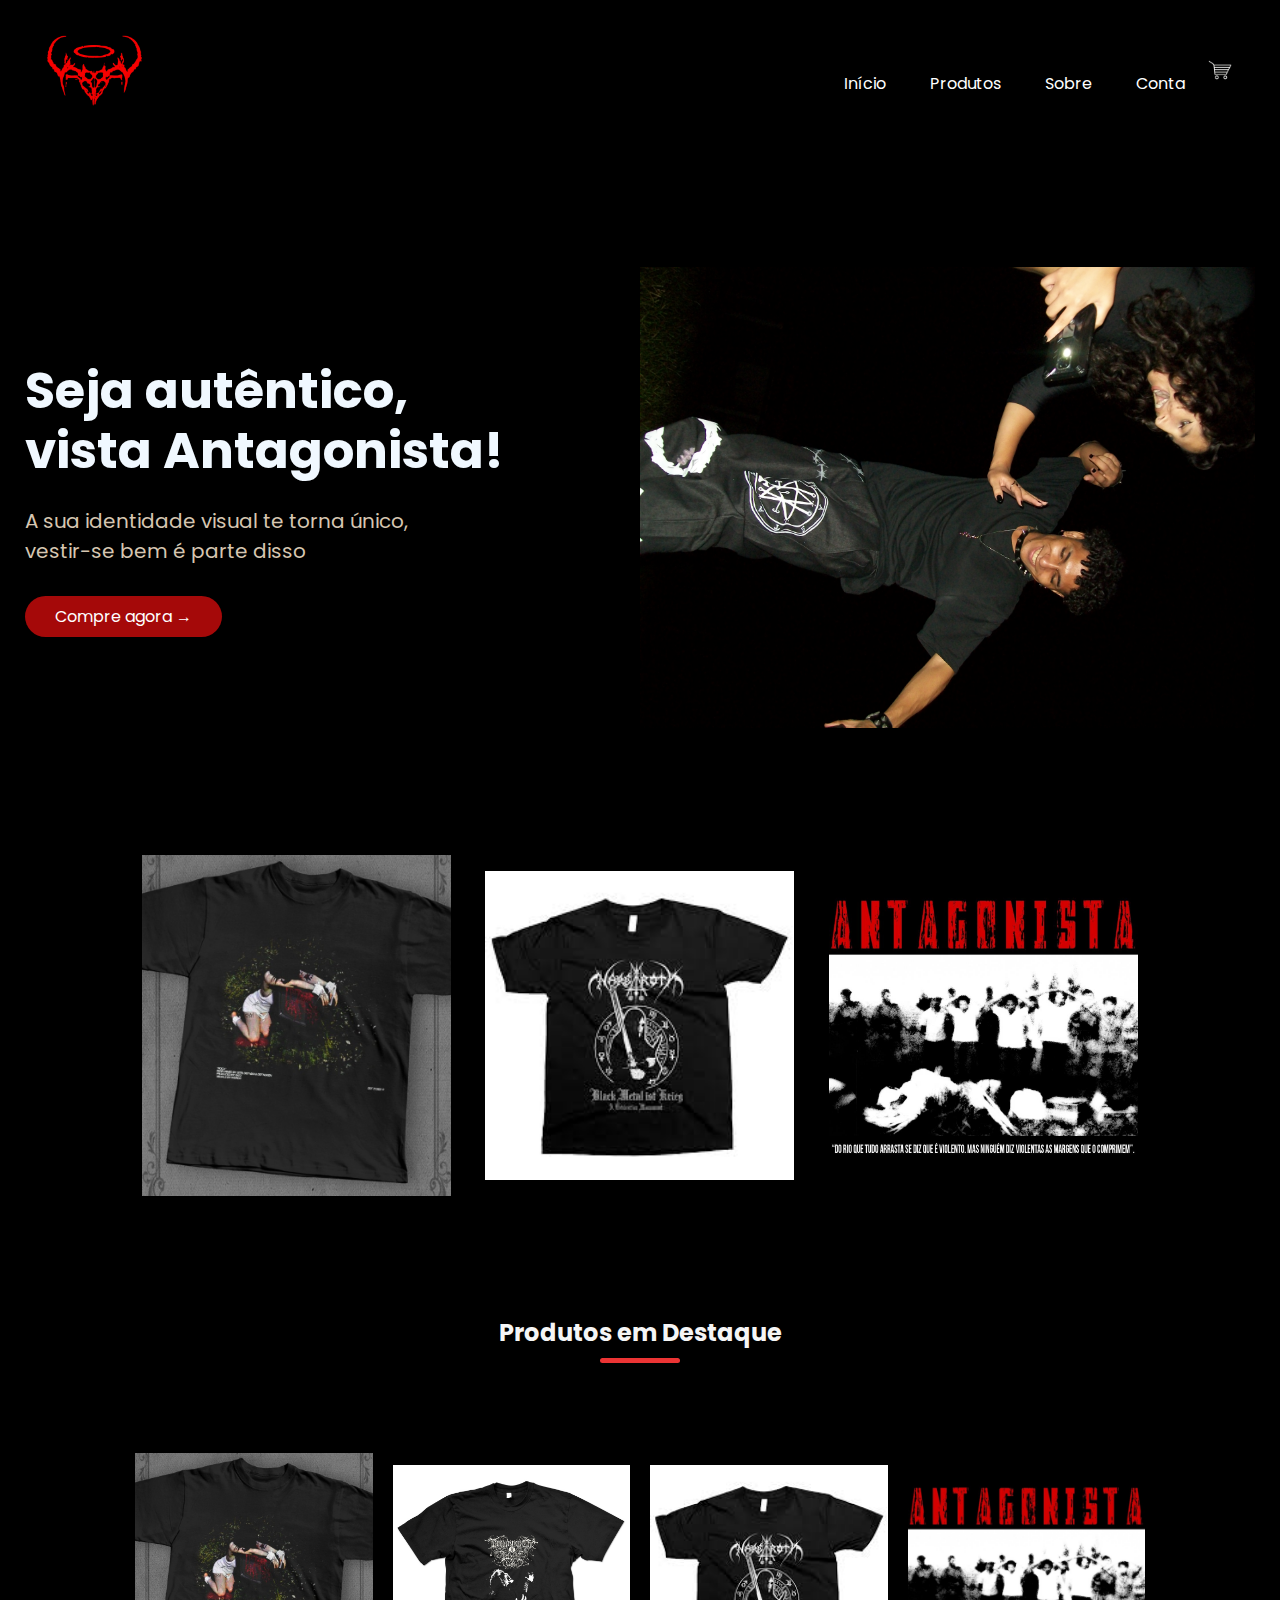
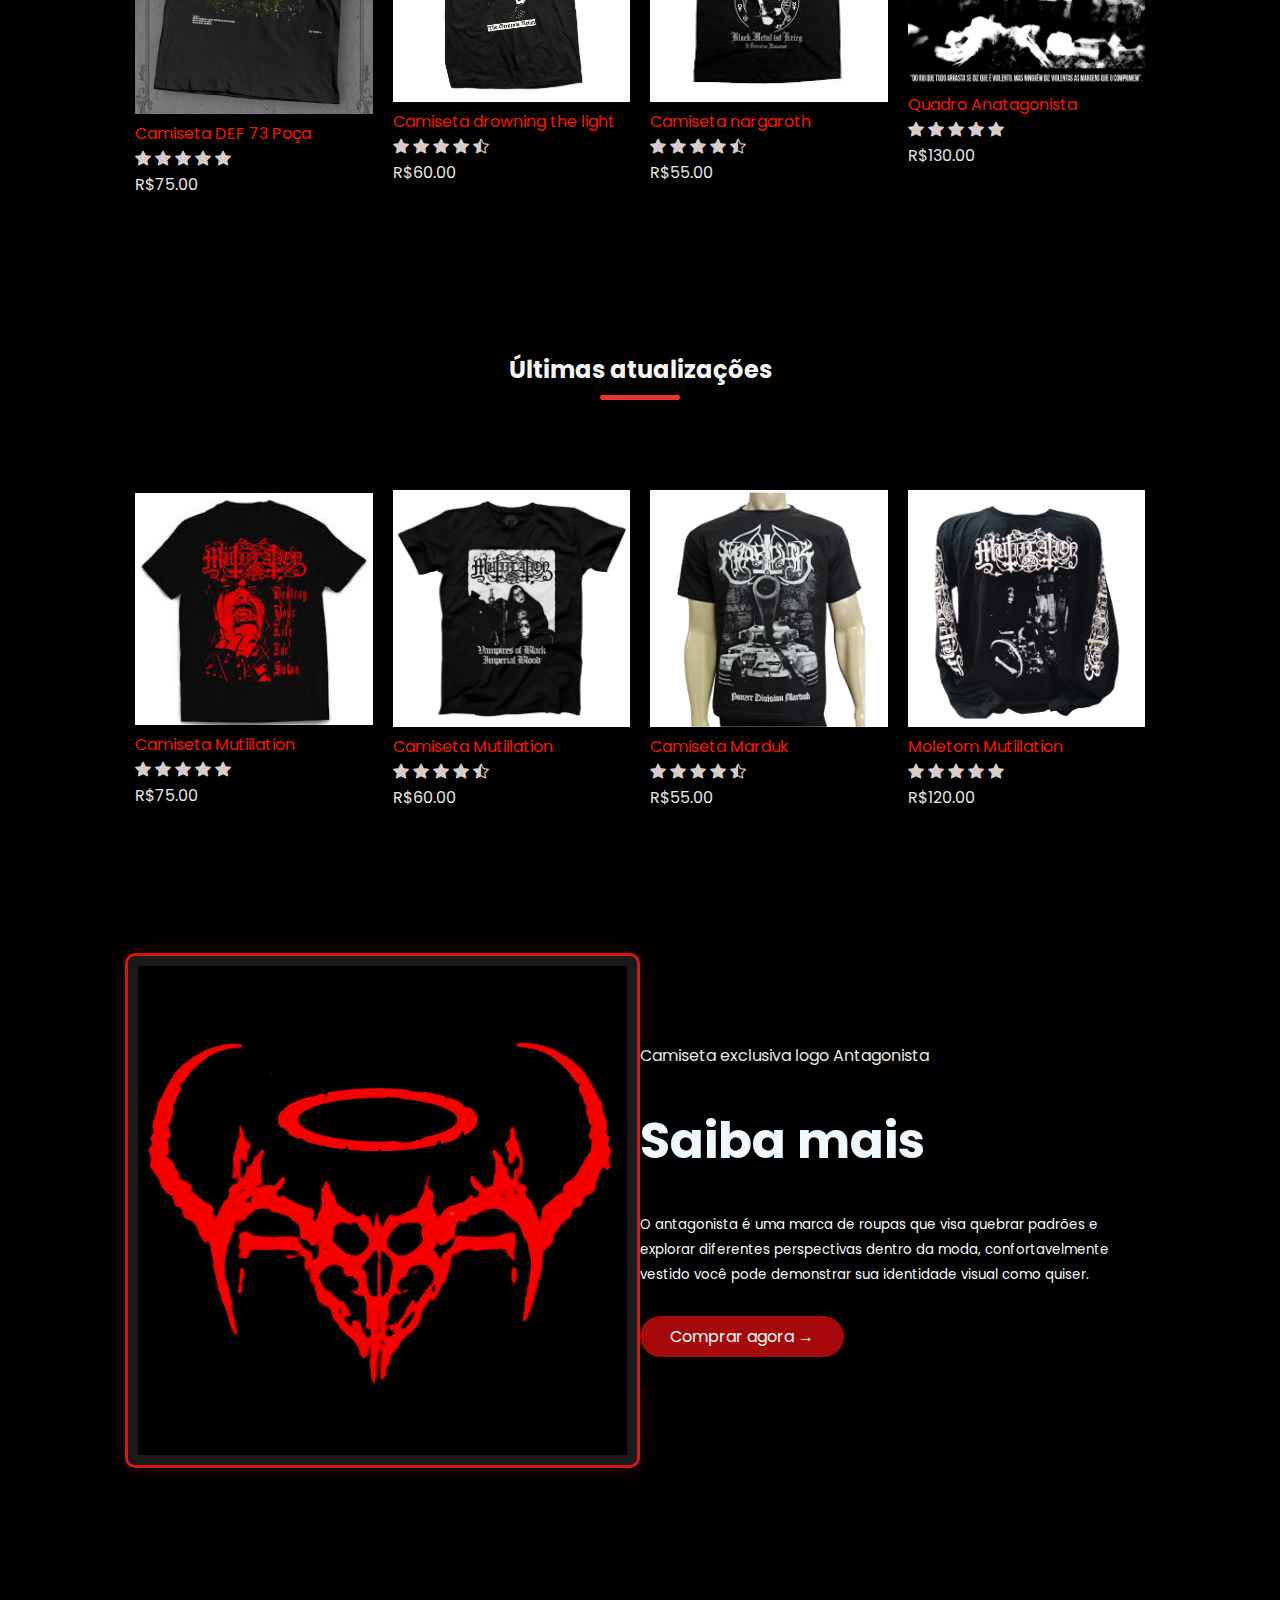
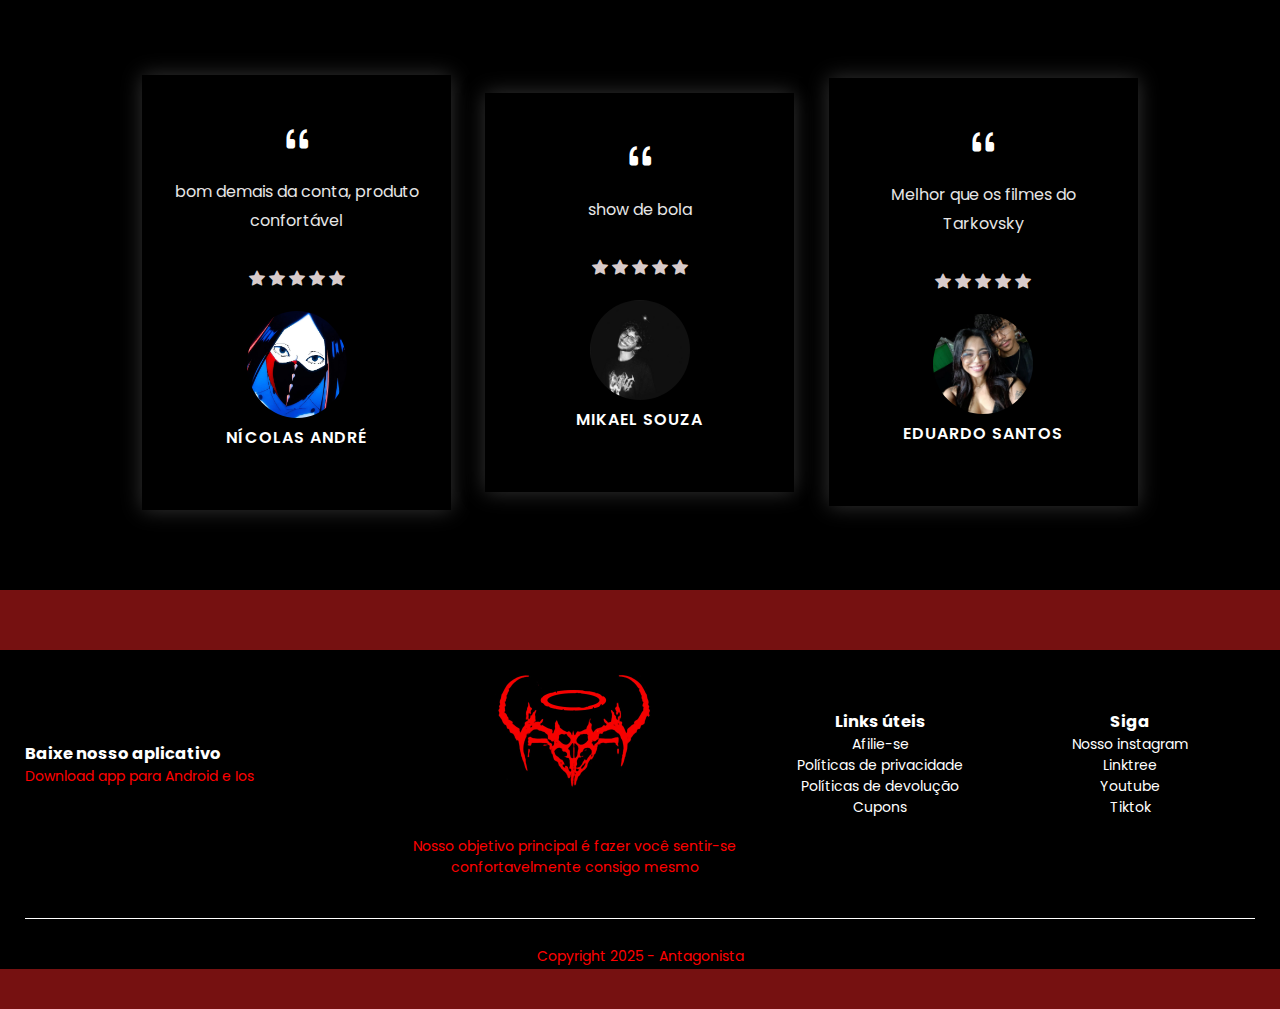
<file: index.html>
<!DOCTYPE html>
<html lang="pt-br">
<head>
    <meta charset="UTF-8">
    <meta name="viewport" content="width=device-width, initial-scale=1.0">
    <meta name="description" content="Antagonista Merchstore - Roupas alternativas e acessórios para quem busca estilo único e autêntico">
<meta name="keywords" content="moda alternativa, black metal, roupas dark, camisetas bandas, antagonista">
    <title>ANTAGONISTA MERCHSTORE</title>
    <link rel="stylesheet" href="style.css">
    <link rel="preconnect" href="https://fonts.googleapis.com">
    <link rel="preconnect" href="https://fonts.gstatic.com" crossorigin>
    <link rel="stylesheet" href="https://cdn.jsdelivr.net/npm/bootstrap-icons@1.11.3/font/bootstrap-icons.css">
</head>
<body>
    <div class="header">
        <div class="container">
            <div class="navbar">    
                <div class="logo"> 
                <img src="images/logo antagonista.jpg" alt="logo" width="100px">
                </div>
                <nav>
                    <ul id="MenuItems">
                        <li><a href="index.html">Início</a></li>
                        <li><a href="produtos.html">Produtos</a></li>
                        <li><a href="sobre.html">Sobre</a></li>
                        <li><a href="conta.html">Conta</a></li>
                    </ul>
                </nav>
                <a href="carrinho.html">
                    <img src="images/carrinho de compra.jpg" alt="carrinho" width="30px" height="30px">
                    </a>
                <img src="images/menu.png" alt="menu" class="menu-icon" onclick="menutoggle()">

            </div>
            <div class="row">
                <div class="col-2">
                    <h1>Seja autêntico, <br>vista Antagonista!</h1>
                    <p>A sua identidade visual te torna único, <br>vestir-se bem é parte disso</p>
                    <a href="produtos.html" class="btn">Compre agora &#8594;</a>
                </div>
                <div class="col-2">
                    <img src="images/floating.JPG" alt="banner">
                </div>
            </div>
        </div>
    </div>
    
    <div class="categorias">
        <div class="small-container">
            <div class="row">
                <div class="col-3">
                    <img src="images/camiseta poça frente.jpg" alt="camisetas def 73">
                </div>
                <div class="col-3">
                    <img src="images/camiseta nargaroth.jpeg" alt="camisetas banda">
                </div>
                <div class="col-3">
                    <img src="images/antagonista war.jpg" alt="Camisetas antagonista">
                </div>
            </div>
        </div>
    </div>

        <div class="small-container">
            <h2 class="title">Produtos em Destaque</h2>
            <div class="row">
                <div class="col-4">
                    <a href="product-details.html"><img src="images/camiseta poça frente.jpg" alt="camiseta poça"></a>
                    <a href="product-details.html"><h4>Camiseta DEF 73 Poça</h4></a>
                    <div class="ratings">
                        <i class="bi bi-star-fill"></i>
                        <i class="bi bi-star-fill"></i>
                        <i class="bi bi-star-fill"></i>
                        <i class="bi bi-star-fill"></i>
                        <i class="bi bi-star-fill"></i>
                    </div>
                    <p>R$75.00</p>
                </div>
                <div class="col-4">
                    <img src="images/camiseta drowning the light.jpeg" alt="camiseta drowning the light">
                    <a href="product-details.html"><h4>Camiseta drowning the light</h4></a>
                    <div class="ratings">
                        <i class="bi bi-star-fill"></i>
                        <i class="bi bi-star-fill"></i>
                        <i class="bi bi-star-fill"></i>
                        <i class="bi bi-star-fill"></i>
                        <i class="bi bi-star-half"></i>
                    </div>
                    <p>R$60.00</p>
                </div>
                <div class="col-4">
                    <img src="images/camiseta nargaroth.jpeg" alt="camiseta poça">
                    <h4>Camiseta nargaroth</h4>
                    <div class="ratings">
                        <i class="bi bi-star-fill"></i>
                        <i class="bi bi-star-fill"></i>
                        <i class="bi bi-star-fill"></i>
                        <i class="bi bi-star-fill"></i>
                        <i class="bi bi-star-half"></i>
                    </div>
                    <p>R$55.00</p>
                </div>

                <div class="col-4">
                    <img src="images/antagonista war.jpg" alt="Quadro GUERRA">
                    <h4>Quadro Anatagonista</h4>
                    <div class="ratings">
                        <i class="bi bi-star-fill"></i>
                        <i class="bi bi-star-fill"></i>
                        <i class="bi bi-star-fill"></i>
                        <i class="bi bi-star-fill"></i>
                        <i class="bi bi-star-fill"></i>
                    </div>
                    <p>R$130.00</p>
                </div>
            </div>
            </div>
            <h2 class="title">Últimas atualizações</h2> 
            <div class="small-container">
            <div class="row">
                <div class="col-4">
                    <img src="images/camiseta mutiilation 3.jpeg" alt="camiseta poça">
                    <h4>Camiseta Mutiilation</h4>
                    <div class="ratings">
                        <i class="bi bi-star-fill"></i>
                        <i class="bi bi-star-fill"></i>
                        <i class="bi bi-star-fill"></i>
                        <i class="bi bi-star-fill"></i>
                        <i class="bi bi-star-fill"></i>
                    </div>
                    <p>R$75.00</p>
                </div>
                <div class="col-4">
                    <img src="images/camiseta mutiilation 2.jpg" alt="Mutiilation">
                    <h4>Camiseta Mutiilation</h4>
                    <div class="ratings">
                        <i class="bi bi-star-fill"></i>
                        <i class="bi bi-star-fill"></i>
                        <i class="bi bi-star-fill"></i>
                        <i class="bi bi-star-fill"></i>
                        <i class="bi bi-star-half"></i>
                    </div>
                    <p>R$60.00</p>
                </div>
                <div class="col-4">
                    <img src="images/camiseta marduk.jpeg" alt="camiseta poça">
                    <h4>Camiseta Marduk</h4>
                    <div class="ratings">
                        <i class="bi bi-star-fill"></i>
                        <i class="bi bi-star-fill"></i>
                        <i class="bi bi-star-fill"></i>
                        <i class="bi bi-star-fill"></i>
                        <i class="bi bi-star-half"></i>
                    </div>
                    <p>R$55.00</p>
                </div>

                <div class="col-4">
                    <img src="images/moletom mutiilation.jpeg" alt="moletom mutiilation">
                    <h4>Moletom Mutiilation</h4>
                    <div class="ratings">
                        <i class="bi bi-star-fill"></i>
                        <i class="bi bi-star-fill"></i>
                        <i class="bi bi-star-fill"></i>
                        <i class="bi bi-star-fill"></i>
                        <i class="bi bi-star-fill"></i>
                    </div>
                    <p>R$120.00</p>
                </div>
            </div>
            </div>
        </div>
    <div class="ofertas">
        <div class="small-container">
            <div class="row">
                <div class="col-2">
                    <img src="images/logo antagonista.jpg" alt="Antagonista Logo" class="ofertas-img">
                </div>
                <div class="col-2">
                    <p>Camiseta exclusiva logo Antagonista</p>
                    <h1>Saiba mais</h1>
                    <small>
                        O antagonista é uma marca de roupas que visa quebrar padrões e explorar diferentes perspectivas dentro da moda,
                        confortavelmente vestido você pode demonstrar sua identidade visual como quiser.
                    </small>
                    <a href="" class="btn">Comprar agora &#8594;</a>
                </div>
            </div>
        </div>
    </div>

    <div class="testemunhas">
        <div class="small-container">
            <div class="row">
                <div class="col-3">
                    <i class = "bi bi-quote"></i>
                    <p>bom demais da conta, produto confortável</p>
                    <div class="ratings">
                        <i class="bi bi-star-fill"></i>
                        <i class="bi bi-star-fill"></i>
                        <i class="bi bi-star-fill"></i>
                        <i class="bi bi-star-fill"></i>
                        <i class="bi bi-star-fill"></i>
                    </div>
                    <img src="images/As Nodt.jpg" alt="Nícolas André">
                    <h3>Nícolas André</h3>
                </div>
                <div class="col-3">
                    <i class = "bi bi-quote"></i>
                    <p>show de bola</p>
                    <div class="ratings">
                        <i class="bi bi-star-fill"></i>
                        <i class="bi bi-star-fill"></i>
                        <i class="bi bi-star-fill"></i>
                        <i class="bi bi-star-fill"></i>
                        <i class="bi bi-star-fill"></i>
                    </div>
                    <img src="images/mika.jpg" alt="Nícolas André">
                    <h3>Mikael Souza</h3>
                </div>
                <div class="col-3">
                    <i class = "bi bi-quote"></i>
                    <p>Melhor que os filmes do Tarkovsky</p>
                    <div class="ratings">
                        <i class="bi bi-star-fill"></i>
                        <i class="bi bi-star-fill"></i>
                        <i class="bi bi-star-fill"></i>
                        <i class="bi bi-star-fill"></i>
                        <i class="bi bi-star-fill"></i>
                    </div>
                    <img src="images/edu .jpg" alt="Nícolas André">
                    <h3>Eduardo Santos</h3>
                </div>
            </div>
        </div>
    </div>

    <div class="footer">
        <div class="container">
            <div class="row">
                <div class="footer-col-1">
                    <h3>Baixe nosso aplicativo</h3>
                    <p>Download app para Android e Ios</p>
                    <div class="app-logo">
                        
                    </div>

                </div>
                <div class="footer-col-2">
                    <img src="images/logo antagonista.jpg" alt="logo">
                    <p>Nosso objetivo principal é fazer você sentir-se confortavelmente consigo mesmo</p>
                </div>
                <div class="footer-col-3">
                    <h3>Links úteis</h3>
                    <ul>
                        <li>Afilie-se</li>
                        <li>Políticas de privacidade</li>
                        <li>Políticas de devolução</li>
                        <li>Cupons</li>
                    </ul>
                </div>
                <div class="footer-col-4">
                    <h3>Siga</h3>
                    <ul>
                        <li>Nosso instagram</li>
                        <li>Linktree</li>
                        <li>Youtube</li>
                        <li>Tiktok</li>
                    </ul>
                </div>
            </div>
            <hr>
            <p class="copyright">Copyright 2025 - Antagonista</p>

        </div>
    </div>
    <script>
        var MenuItems = document.getElementById("MenuItems");

        MenuItems.style.maxHeight = "0px";

        function menutoggle()
        {
            if(MenuItems.style.maxHeight == "0px")
            {
                MenuItems.style.maxHeight = "200px"
            }

            else
            {
                MenuItems.style.maxHeight = "0px"
            }
        }
    </script>
</body>
</html>
</file>
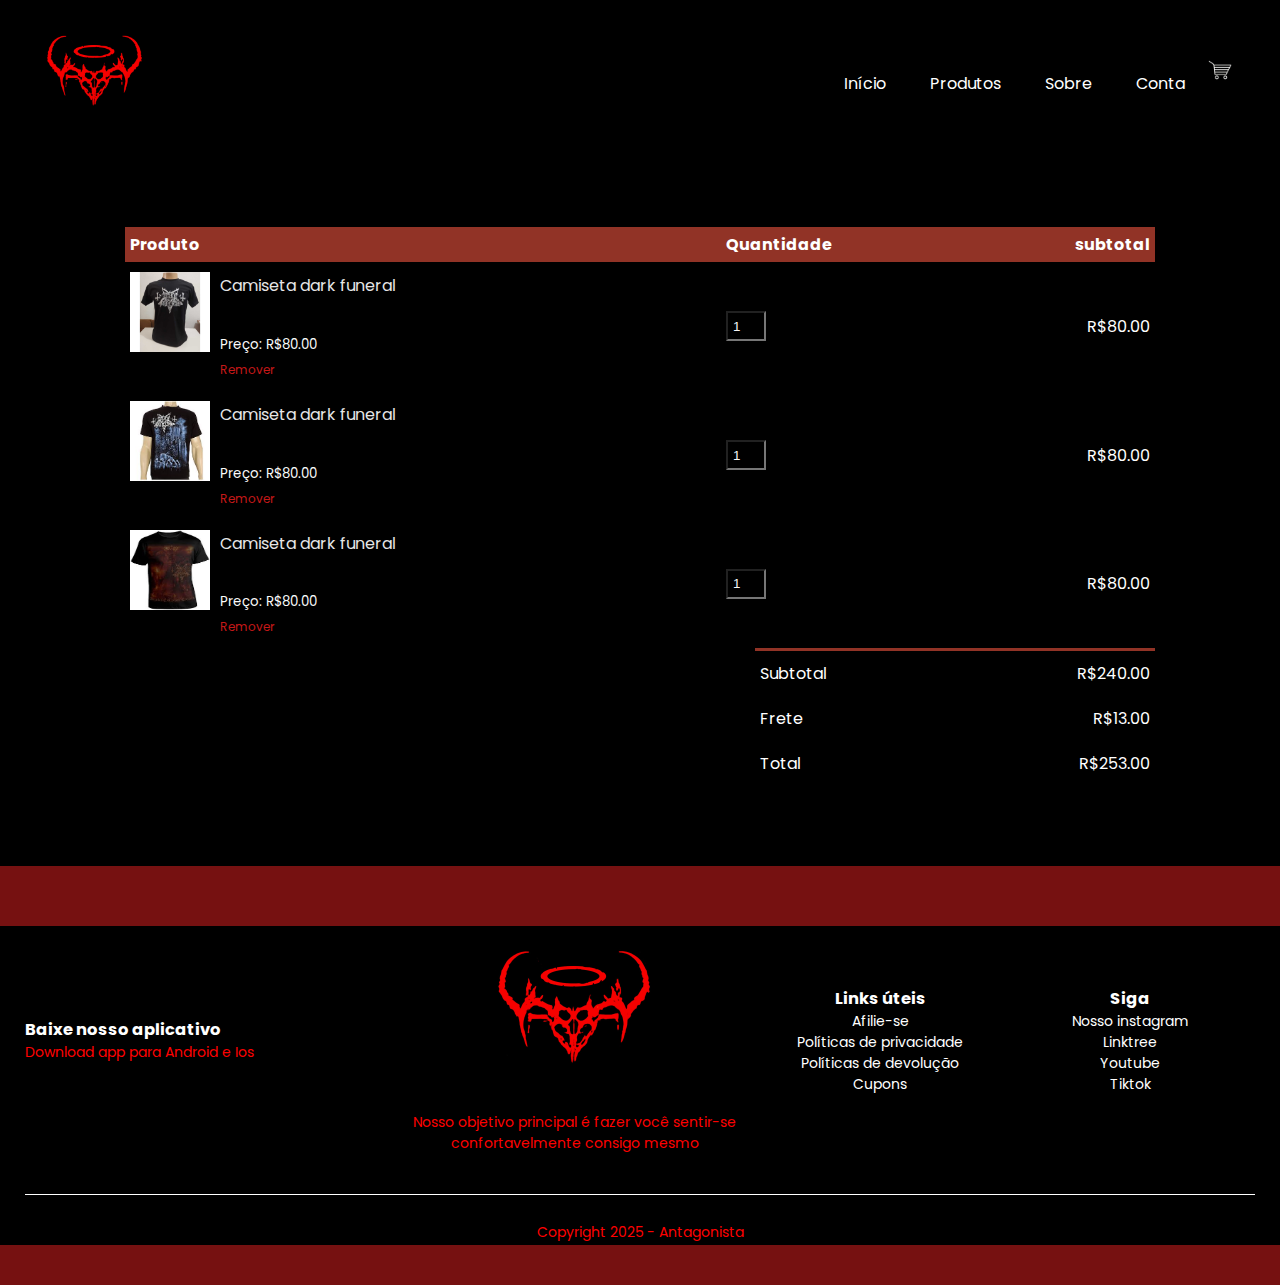
<file: carrinho.html>
<!DOCTYPE html>
<html lang="pt-br">
<head>
    <meta charset="UTF-8">
    <meta name="viewport" content="width=device-width, initial-scale=1.0">
    <title>TODOS OS PRODUTOS - ANTAGONISTA MERCHSTORE</title>
    <link rel="stylesheet" href="style.css">
    <link rel="preconnect" href="https://fonts.googleapis.com">
    <link rel="preconnect" href="https://fonts.gstatic.com" crossorigin>
    <link rel="stylesheet" href="https://cdn.jsdelivr.net/npm/bootstrap-icons@1.11.3/font/bootstrap-icons.css">
</head>
<body>
        <div class="container">
            <div class="navbar">    
                <div class="logo"> 
                <img src="images/logo antagonista.jpg" alt="logo" width="100px">
                </div>
                <nav>
                    <ul id="MenuItems">
                        <li><a href="index.html">Início</a></li>
                        <li><a href="produtos.html">Produtos</a></li>
                        <li><a href="sobre.html">Sobre</a></li>
                        <li><a href="conta.html">Conta</a></li>
                    </ul>
                </nav>
                <a href="carrinho.html">
                <img src="images/carrinho de compra.jpg" alt="carrinho" width="30px" height="30px">
                </a>
                <img src="images/menu.png" alt="menu" class="menu-icon" onclick="menutoggle()">

            </div>
           
        </div>
    
        <!--Itens do carrinho detalhes-->
        <div class="small-container cart-page">
            <table>
                <tr>
                    <th>Produto</th>
                    <th>Quantidade</th>
                    <th>subtotal</th>
                </tr>

                <tr>
                    <td>
                        <div class="cart-info">
                            <img src="images/camiseta dark funeral 2.jpeg" alt="camiseta dark funeral">
                            <div>
                                <p>Camiseta dark funeral</p>
                                <small>Preço: R$80.00</small>
                                <br>
                                <a href="">Remover</a>
                            </div>

                        </div>
                    </td>
                    <td><input type="number" value="1"></td>
                    <td>R$80.00</td>
                </tr>
                <tr>
                    <td>
                        <div class="cart-info">
                            <img src="images/camiseta dark funeral.jpeg" alt="camiseta dark funeral">
                            <div>
                                <p>Camiseta dark funeral</p>
                                <small>Preço: R$80.00</small>
                                <br>
                                <a href="">Remover</a>
                            </div>

                        </div>
                    </td>
                    <td><input type="number" value="1"></td>
                    <td>R$80.00</td>
                </tr>
                <tr>
                    <td>
                        <div class="cart-info">
                            <img src="images/camiseta dark funeral 3.jpeg" alt="camiseta dark funeral">
                            <div>
                                <p>Camiseta dark funeral</p>
                                <small>Preço: R$80.00</small>
                                <br>
                                <a href="">Remover</a>
                            </div>

                        </div>
                    </td>
                    <td><input type="number" value="1"></td>
                    <td>R$80.00</td>
                </tr>
            </table>

            <div class="total-price">
                <table>
                    <tr>
                        <td>Subtotal</td>
                        <td>R$240.00</td>
                    </tr>
                    <tr>
                        <td>Frete</td>
                        <td>R$13.00</td>
                    </tr>
                    <tr>
                        <td>Total</td>
                        <td>R$253.00</td>
                    </tr>
                </table>
                
            </div>

        </div>

   
    <div class="footer">
        <div class="container">
            <div class="row">
                <div class="footer-col-1">
                    <h3>Baixe nosso aplicativo</h3>
                    <p>Download app para Android e Ios</p>
                    <div class="app-logo">
                        
                    </div>

                </div>
                <div class="footer-col-2">
                    <img src="images/logo antagonista.jpg" alt="logo">
                    <p>Nosso objetivo principal é fazer você sentir-se confortavelmente consigo mesmo</p>
                </div>
                <div class="footer-col-3">
                    <h3>Links úteis</h3>
                    <ul>
                        <li>Afilie-se</li>
                        <li>Políticas de privacidade</li>
                        <li>Políticas de devolução</li>
                        <li>Cupons</li>
                    </ul>
                </div>
                <div class="footer-col-4">
                    <h3>Siga</h3>
                    <ul>
                        <li>Nosso instagram</li>
                        <li>Linktree</li>
                        <li>Youtube</li>
                        <li>Tiktok</li>
                    </ul>
                </div>
            </div>
            <hr>
            <p class="copyright">Copyright 2025 - Antagonista</p>

        </div>
    </div>
    <script>
        var MenuItems = document.getElementById("MenuItems");

        MenuItems.style.maxHeight = "0px";

        function menutoggle()
        {
            if(MenuItems.style.maxHeight == "0px")
            {
                MenuItems.style.maxHeight = "200px"
            }

            else
            {
                MenuItems.style.maxHeight = "0px"
            }
        }
    </script>

</body>
</html>
</file>
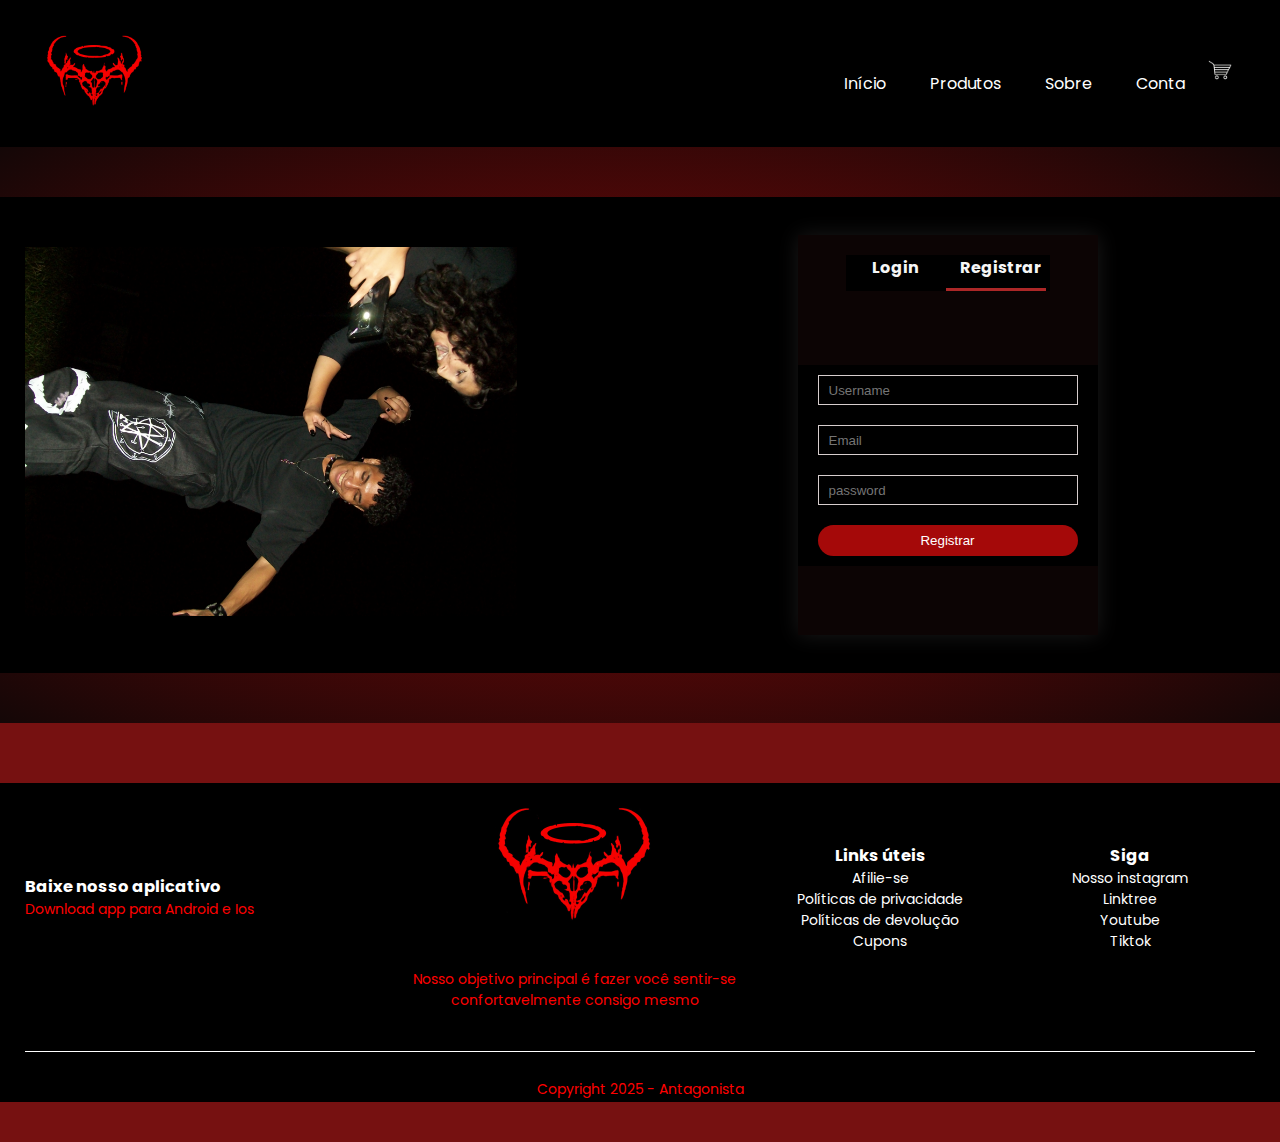
<file: conta.html>
<!DOCTYPE html>
<html lang="pt-br">
<head>
    <meta charset="UTF-8">
    <meta name="viewport" content="width=device-width, initial-scale=1.0">
    <title>LOGIN - ANTAGONISTA MERCHSTORE</title>
    <link rel="stylesheet" href="style.css">
    <link rel="preconnect" href="https://fonts.googleapis.com">
    <link rel="preconnect" href="https://fonts.gstatic.com" crossorigin>
    <link rel="stylesheet" href="https://cdn.jsdelivr.net/npm/bootstrap-icons@1.11.3/font/bootstrap-icons.css">
</head>
<body>
        <div class="container">
            <div class="navbar">    
                <div class="logo"> 
                <img src="images/logo antagonista.jpg" alt="logo" width="100px">
                </div>
                <nav>
                    <ul id="MenuItems">
                        <li><a href="index.html">Início</a></li>
                        <li><a href="produtos.html">Produtos</a></li>
                        <li><a href="sobre.html">Sobre</a></li>
                        <li><a href="conta.html">Conta</a></li>
                    </ul>
                </nav>
                <a href="carrinho.html">
                <img src="images/carrinho de compra.jpg" alt="carrinho" width="30px" height="30px">
                </a>
                <img src="images/menu.png" alt="menu" class="menu-icon" onclick="menutoggle()">

            </div>
           
        </div>
    <!-------------Página de conta----------------->

    <div class="account-page">
        <div class="container">
            <div class="row">
                <div class="col-2">
                    <img src="images/floating.JPG" alt="banner" width="80%" height="80%">
                </div>
                <div class="col-2">
                    <div class="form-container">
                        <div class="form-btn">
                            <span onclick="login()">Login</span>
                            <span onclick="register()">Registrar</span>
                            <hr id="Indicator">
                        </div>

                        <form id="LoginForm">
                            <input type="text" placeholder="Username">
                            <input type="password" placeholder="password">
                            <button type="submit" class="btn">Login</button>
                            <a href="">Esqueci minha senha</a>
                        </form>

                        <form id="RegForm">
                            <input type="text" placeholder="Username">
                            <input type="email" placeholder="Email">
                            <input type="password" placeholder="password">
                            <button type="submit" class="btn">Registrar</button>
                            
                        </form>
                    </div>
                </div>
            </div>
        </div>
    </div>
       
   
    <div class="footer">
        <div class="container">
            <div class="row">
                <div class="footer-col-1">
                    <h3>Baixe nosso aplicativo</h3>
                    <p>Download app para Android e Ios</p>
                    <div class="app-logo">
                        
                    </div>

                </div>
                <div class="footer-col-2">
                    <img src="images/logo antagonista.jpg" alt="logo">
                    <p>Nosso objetivo principal é fazer você sentir-se confortavelmente consigo mesmo</p>
                </div>
                <div class="footer-col-3">
                    <h3>Links úteis</h3>
                    <ul>
                        <li>Afilie-se</li>
                        <li>Políticas de privacidade</li>
                        <li>Políticas de devolução</li>
                        <li>Cupons</li>
                    </ul>
                </div>
                <div class="footer-col-4">
                    <h3>Siga</h3>
                    <ul>
                        <li>Nosso instagram</li>
                        <li>Linktree</li>
                        <li>Youtube</li>
                        <li>Tiktok</li>
                    </ul>
                </div>
            </div>
            <hr>
            <p class="copyright">Copyright 2025 - Antagonista</p>

        </div>
    </div>
    <script>
        var MenuItems = document.getElementById("MenuItems");

        MenuItems.style.maxHeight = "0px";

        function menutoggle()
        {
            if(MenuItems.style.maxHeight == "0px")
            {
                MenuItems.style.maxHeight = "200px"
            }

            else
            {
                MenuItems.style.maxHeight = "0px"
            }
        }
    </script>


    <!--js for toggle form-->

    <script>
    
        var LoginForm = document.getElementById("LoginForm");
        var RegForm = document.getElementById("RegForm");
        var Indicator = document.getElementById("Indicator");

        function register()
        {
            RegForm.style.transform = "translateX(0px)";
            LoginForm.style.transform = "translateX(0px)";
            Indicator.style.transform = "translateX(100px)";

        }
        function login()
        {
            RegForm.style.transform = "translateX(300px)";
            LoginForm.style.transform = "translateX(300px)";
            Indicator.style.transform = "translateX(0px)"
        }

    </script>

</body>
</html>
</file>
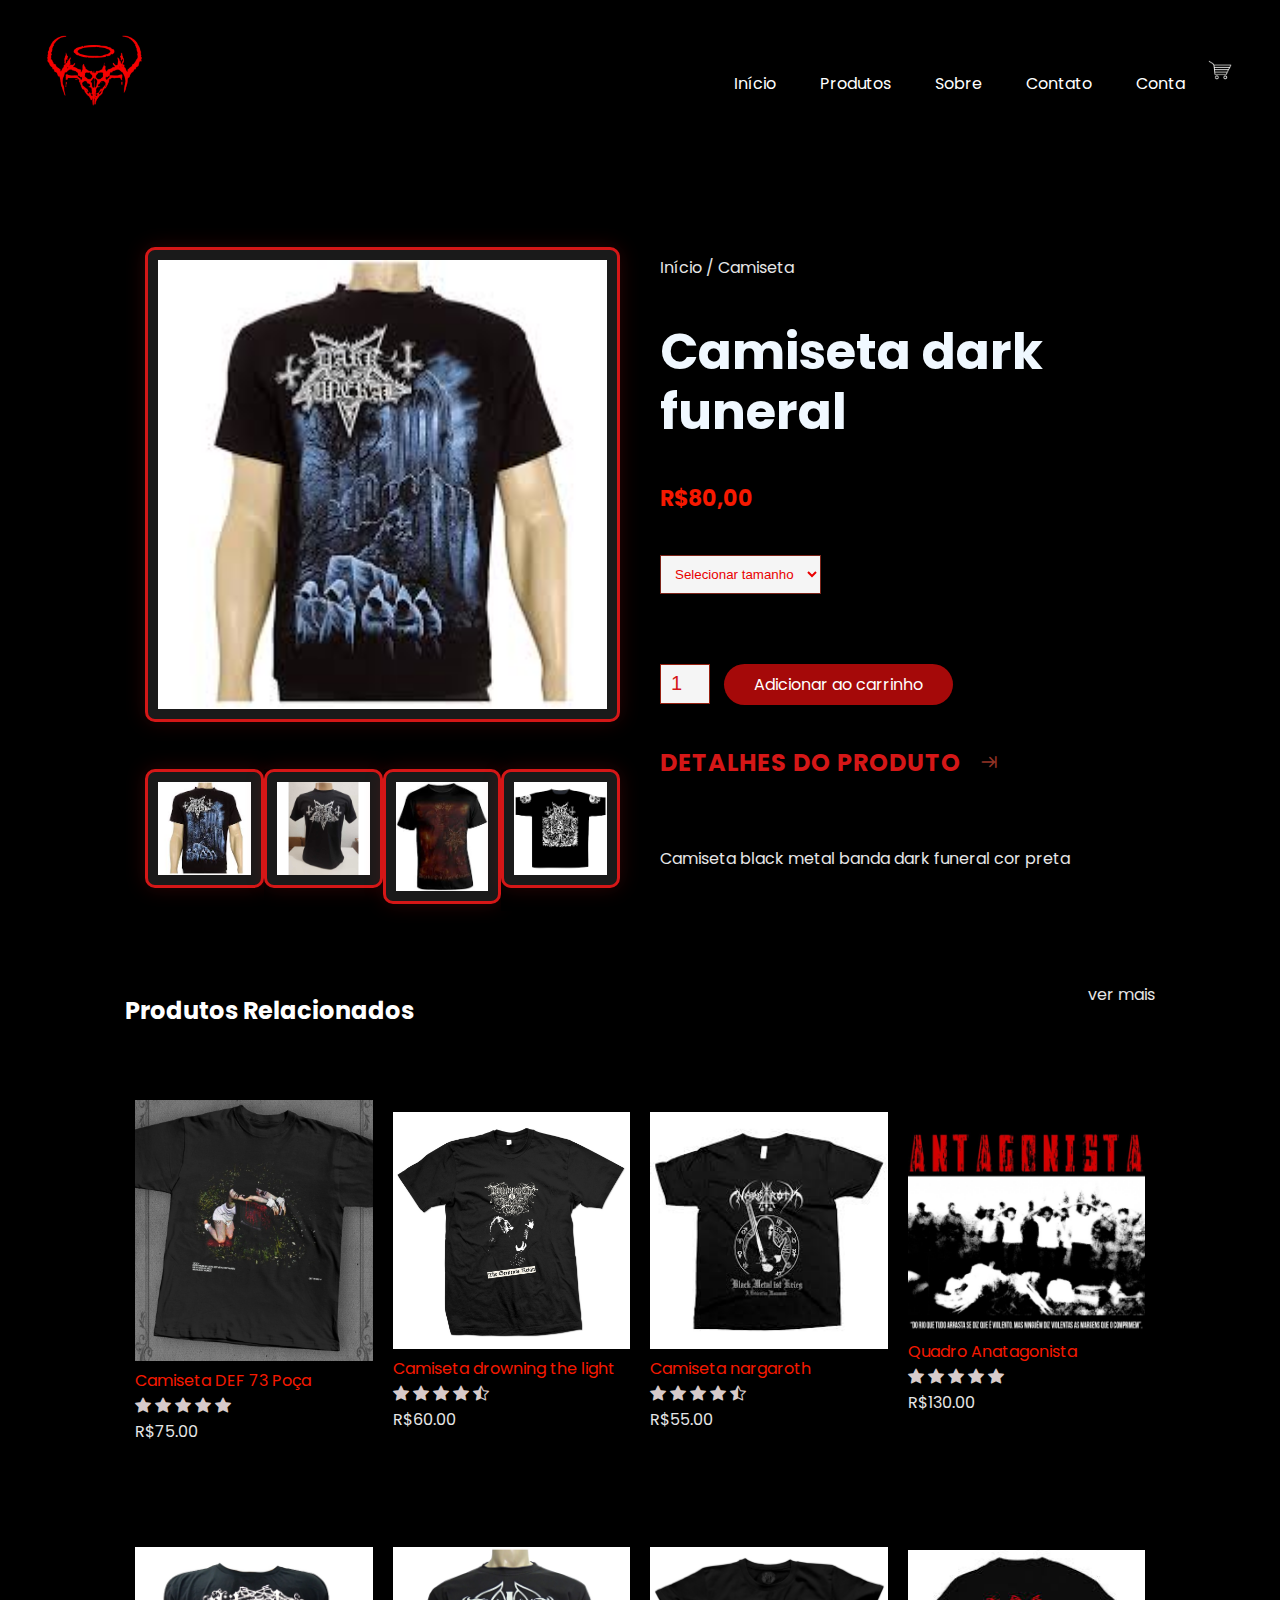
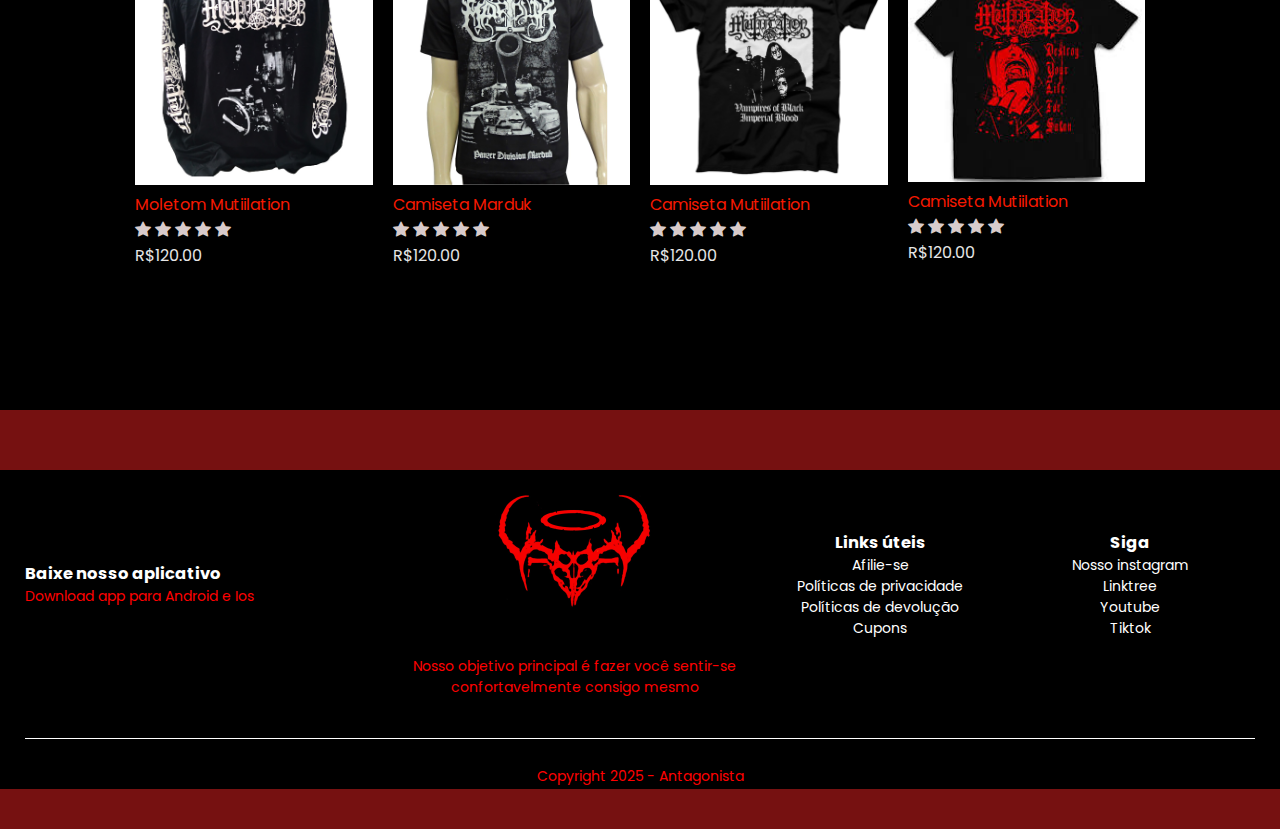
<file: product-details.html>
<!DOCTYPE html>
<html lang="pt-br">
<head>
    <meta charset="UTF-8">
    <meta name="viewport" content="width=device-width, initial-scale=1.0">
    <title>TODOS OS PRODUTOS - ANTAGONISTA MERCHSTORE</title>
    <link rel="stylesheet" href="style.css">
    <link rel="preconnect" href="https://fonts.googleapis.com">
    <link rel="preconnect" href="https://fonts.gstatic.com" crossorigin>
    <link rel="stylesheet" href="https://cdn.jsdelivr.net/npm/bootstrap-icons@1.11.3/font/bootstrap-icons.css">
</head>
<body>
        <div class="container">
            <div class="navbar">    
                <div class="logo"> 
                <img src="images/logo antagonista.jpg" alt="logo" width="100px">
                </div>
                <nav>
                    <ul id="MenuItems">
                        <li><a href="index.html">Início</a></li>
                        <li><a href="produtos.html">Produtos</a></li>
                        <li><a href="sobre.html">Sobre</a></li>
                        <li><a href="contato.html">Contato</a></li>
                        <li><a href="conta.html">Conta</a></li>
                    </ul>
                </nav>
                <a href="carrinho.html">
                    <img src="images/carrinho de compra.jpg" alt="carrinho" width="30px" height="30px">
                    </a>
                <img src="images/menu.png" alt="menu" class="menu-icon" onclick="menutoggle()">

            </div>
           
        </div>
    
        <div class="small-container single-product">
            <div class="row">
                <div class="col-2">
                    <img src="images/camiseta dark funeral.jpeg" alt="" width="100%" id="ProductImg">

                  <div class="small-img-row">
                    <div class="small-img-col">
                        <img src="images/camiseta dark funeral.jpeg" alt="" width="100%" class="small-img">
                    </div>
                    <div class="small-img-col">
                        <img src="images/camiseta dark funeral 2.jpeg" alt="" width="100%" class="small-img">
                    </div>
                    <div class="small-img-col">
                        <img src="images/camiseta dark funeral 3.jpeg" alt="" width="100%" class="small-img">
                    </div>
                    <div class="small-img-col">
                        <img src="images/camiseta dark funeral 4.png" alt="" width="100%" class="small-img">
                    </div>
                  </div>
                
                
                </div>
                <div class="col-2">
                    <p>Início / Camiseta</p>
                    <h1>Camiseta dark funeral</h1>
                    <h4>R$80,00</h4>
                    <select>
                        <option>Selecionar tamanho</option>
                        <option>PP</option>
                        <option>P</option>
                        <option>M</option>
                        <option>G</option>
                        <option>GG</option>
                        <option>XGG</option>
                    </select>
                    <input type="number" value="1">
                    <a href="" class="btn">Adicionar ao carrinho</a>
                    <h3>Detalhes do produto <i class = "bi bi-indent"></i></h3>
                    <br>
                    <p>Camiseta black metal banda dark funeral cor preta</p>
                </div>
            </div>
        </div>
<!-------------titulo------------->
        <div class="small-container">
            <div class="row row-2">
                <h2>Produtos Relacionados</h2>
                <p>ver mais</p>
            </div>
        </div>


<!-------------produtos----------->
        <div class="small-container">

            <div class="row">
                <div class="col-4">
                    <img src="images/camiseta poça frente.jpg" alt="camiseta poça">
                    <h4>Camiseta DEF 73 Poça</h4>
                    <div class="ratings">
                        <i class="bi bi-star-fill"></i>
                        <i class="bi bi-star-fill"></i>
                        <i class="bi bi-star-fill"></i>
                        <i class="bi bi-star-fill"></i>
                        <i class="bi bi-star-fill"></i>
                    </div>
                    <p>R$75.00</p>
                </div>
                <div class="col-4">
                    <img src="images/camiseta drowning the light.jpeg" alt="camiseta drowning the light">
                    <h4>Camiseta drowning the light</h4>
                    <div class="ratings">
                        <i class="bi bi-star-fill"></i>
                        <i class="bi bi-star-fill"></i>
                        <i class="bi bi-star-fill"></i>
                        <i class="bi bi-star-fill"></i>
                        <i class="bi bi-star-half"></i>
                    </div>
                    <p>R$60.00</p>
                </div>
                <div class="col-4">
                    <img src="images/camiseta nargaroth.jpeg" alt="camiseta poça">
                    <h4>Camiseta nargaroth</h4>
                    <div class="ratings">
                        <i class="bi bi-star-fill"></i>
                        <i class="bi bi-star-fill"></i>
                        <i class="bi bi-star-fill"></i>
                        <i class="bi bi-star-fill"></i>
                        <i class="bi bi-star-half"></i>
                    </div>
                    <p>R$55.00</p>
                </div>

                <div class="col-4">
                    <img src="images/antagonista war.jpg" alt="Quadro GUERRA">
                    <h4>Quadro Anatagonista</h4>
                    <div class="ratings">
                        <i class="bi bi-star-fill"></i>
                        <i class="bi bi-star-fill"></i>
                        <i class="bi bi-star-fill"></i>
                        <i class="bi bi-star-fill"></i>
                        <i class="bi bi-star-fill"></i>
                    </div>
                    <p>R$130.00</p>
                </div>
               
                <div class="col-4">
                    <img src="images/moletom mutiilation.jpeg" alt="moletom mutiilation">
                    <h4>Moletom Mutiilation</h4>
                    <div class="ratings">
                        <i class="bi bi-star-fill"></i>
                        <i class="bi bi-star-fill"></i>
                        <i class="bi bi-star-fill"></i>
                        <i class="bi bi-star-fill"></i>
                        <i class="bi bi-star-fill"></i>
                    </div>
                    <p>R$120.00</p>
                </div>
                <div class="col-4">
                    <img src="images/camiseta marduk.jpeg" alt="camiseta marduk">
                    <h4>Camiseta Marduk</h4>
                    <div class="ratings">
                        <i class="bi bi-star-fill"></i>
                        <i class="bi bi-star-fill"></i>
                        <i class="bi bi-star-fill"></i>
                        <i class="bi bi-star-fill"></i>
                        <i class="bi bi-star-fill"></i>
                    </div>
                    <p>R$120.00</p>
                </div>
                <div class="col-4">
                    <img src="images/camiseta mutiilation 2.jpg" alt="camiseta mutiilation">
                    <h4>Camiseta Mutiilation</h4>
                    <div class="ratings">
                        <i class="bi bi-star-fill"></i>
                        <i class="bi bi-star-fill"></i>
                        <i class="bi bi-star-fill"></i>
                        <i class="bi bi-star-fill"></i>
                        <i class="bi bi-star-fill"></i>
                    </div>
                    <p>R$120.00</p>
                </div>
                <div class="col-4">
                    <img src="images/camiseta mutiilation 3.jpeg" alt="camiseta mutiilation">
                    <h4>Camiseta Mutiilation</h4>
                    <div class="ratings">
                        <i class="bi bi-star-fill"></i>
                        <i class="bi bi-star-fill"></i>
                        <i class="bi bi-star-fill"></i>
                        <i class="bi bi-star-fill"></i>
                        <i class="bi bi-star-fill"></i>
                    </div>
                    <p>R$120.00</p>
                </div>
            </div>
            
        </div>
   
    <div class="footer">
        <div class="container">
            <div class="row">
                <div class="footer-col-1">
                    <h3>Baixe nosso aplicativo</h3>
                    <p>Download app para Android e Ios</p>
                    <div class="app-logo">
                        
                    </div>

                </div>
                <div class="footer-col-2">
                    <img src="images/logo antagonista.jpg" alt="logo">
                    <p>Nosso objetivo principal é fazer você sentir-se confortavelmente consigo mesmo</p>
                </div>
                <div class="footer-col-3">
                    <h3>Links úteis</h3>
                    <ul>
                        <li>Afilie-se</li>
                        <li>Políticas de privacidade</li>
                        <li>Políticas de devolução</li>
                        <li>Cupons</li>
                    </ul>
                </div>
                <div class="footer-col-4">
                    <h3>Siga</h3>
                    <ul>
                        <li>Nosso instagram</li>
                        <li>Linktree</li>
                        <li>Youtube</li>
                        <li>Tiktok</li>
                    </ul>
                </div>
            </div>
            <hr>
            <p class="copyright">Copyright 2025 - Antagonista</p>

        </div>
    </div>
    <script>
        var MenuItems = document.getElementById("MenuItems");

        MenuItems.style.maxHeight = "0px";
        
        function menutoggle() {
            MenuItems.style.transition = "max-height 0.5s ease";
            
            if(MenuItems.style.maxHeight == "0px" || !MenuItems.style.maxHeight) 
            {
                MenuItems.style.maxHeight = "200px";
            }  
            else 
            {
                MenuItems.style.maxHeight = "0px";
            }
}
        
    </script>

    <script>
        var ProductImg = document.getElementById("ProductImg");
        var SmallImg = document.getElementsByClassName("small-img");

        SmallImg[0].onclick = function()
        {
            ProductImg.src = SmallImg[0].src;
        }
        SmallImg[1].onclick = function()
        {
            ProductImg.src = SmallImg[1].src;
        }
        SmallImg[2].onclick = function()
        {
            ProductImg.src = SmallImg[2].src;
        }
        SmallImg[3].onclick = function()
        {
            ProductImg.src = SmallImg[3].src;
        }

    </script>
</body>
</html>
</file>
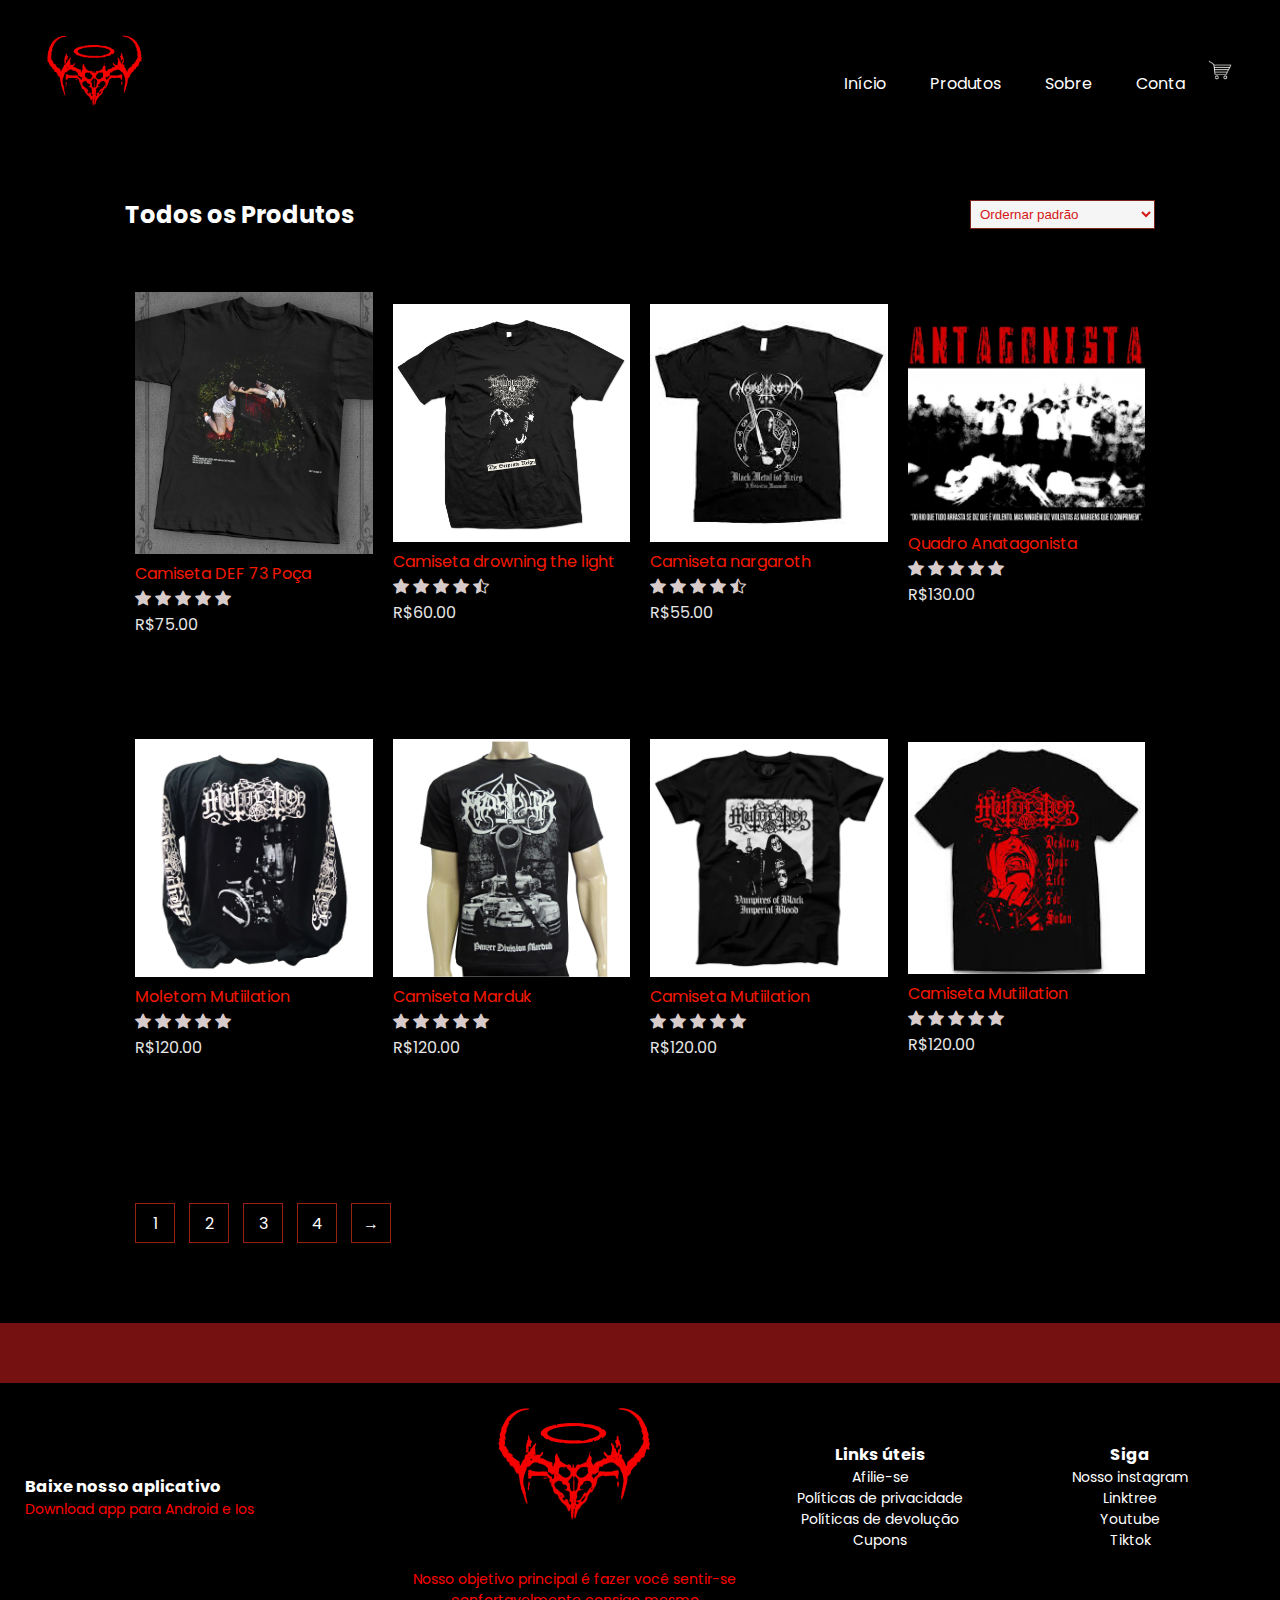
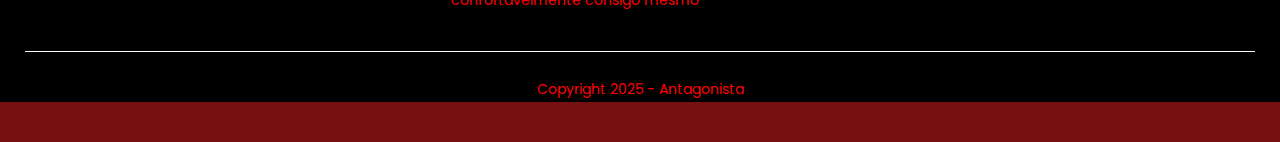
<file: produtos.html>
<!DOCTYPE html>
<html lang="pt-br">
<head>
    <meta charset="UTF-8">
    <meta name="viewport" content="width=device-width, initial-scale=1.0">
    <title>TODOS OS PRODUTOS - ANTAGONISTA MERCHSTORE</title>
    <link rel="stylesheet" href="style.css">
    <link rel="preconnect" href="https://fonts.googleapis.com">
    <link rel="preconnect" href="https://fonts.gstatic.com" crossorigin>
    <link rel="stylesheet" href="https://cdn.jsdelivr.net/npm/bootstrap-icons@1.11.3/font/bootstrap-icons.css">
</head>
<body>
        <div class="container">
            <div class="navbar">    
                <div class="logo"> 
                <img src="images/logo antagonista.jpg" alt="logo" width="100px">
                </div>
                <nav>
                    <ul id="MenuItems">
                        <li><a href="index.html">Início</a></li>
                        <li><a href="produtos.html">Produtos</a></li>
                        <li><a href="sobre.html">Sobre</a></li>
                        <li><a href="conta.html">Conta</a></li>
                    </ul>
                </nav>
                <a href="carrinho.html">
                    <img src="images/carrinho de compra.jpg" alt="carrinho" width="30px" height="30px">
                    </a>
                <img src="images/menu.png" alt="menu" class="menu-icon" onclick="menutoggle()">

            </div>
           
        </div>
    
    
        <div class="small-container">

            <div class="row row-2">
                <h2>Todos os Produtos</h2>
                <select>
                    <option>Ordernar padrão</option>
                    <option>Ordernar por preço</option>
                    <option>Ordenar por popularidade</option>
                    <option>Ordernar por avaliações</option>
                    <option>Ordernar por vendas</option>
                </select>
            </div>
            <div class="row">
                <div class="col-4">
                    <img src="images/camiseta poça frente.jpg" alt="camiseta poça">
                    <h4>Camiseta DEF 73 Poça</h4>
                    <div class="ratings">
                        <i class="bi bi-star-fill"></i>
                        <i class="bi bi-star-fill"></i>
                        <i class="bi bi-star-fill"></i>
                        <i class="bi bi-star-fill"></i>
                        <i class="bi bi-star-fill"></i>
                    </div>
                    <p>R$75.00</p>
                </div>
                <div class="col-4">
                    <img src="images/camiseta drowning the light.jpeg" alt="camiseta drowning the light">
                    <h4>Camiseta drowning the light</h4>
                    <div class="ratings">
                        <i class="bi bi-star-fill"></i>
                        <i class="bi bi-star-fill"></i>
                        <i class="bi bi-star-fill"></i>
                        <i class="bi bi-star-fill"></i>
                        <i class="bi bi-star-half"></i>
                    </div>
                    <p>R$60.00</p>
                </div>
                <div class="col-4">
                    <img src="images/camiseta nargaroth.jpeg" alt="camiseta poça">
                    <h4>Camiseta nargaroth</h4>
                    <div class="ratings">
                        <i class="bi bi-star-fill"></i>
                        <i class="bi bi-star-fill"></i>
                        <i class="bi bi-star-fill"></i>
                        <i class="bi bi-star-fill"></i>
                        <i class="bi bi-star-half"></i>
                    </div>
                    <p>R$55.00</p>
                </div>

                <div class="col-4">
                    <img src="images/antagonista war.jpg" alt="Quadro GUERRA">
                    <h4>Quadro Anatagonista</h4>
                    <div class="ratings">
                        <i class="bi bi-star-fill"></i>
                        <i class="bi bi-star-fill"></i>
                        <i class="bi bi-star-fill"></i>
                        <i class="bi bi-star-fill"></i>
                        <i class="bi bi-star-fill"></i>
                    </div>
                    <p>R$130.00</p>
                </div>
               
                <div class="col-4">
                    <img src="images/moletom mutiilation.jpeg" alt="moletom mutiilation">
                    <h4>Moletom Mutiilation</h4>
                    <div class="ratings">
                        <i class="bi bi-star-fill"></i>
                        <i class="bi bi-star-fill"></i>
                        <i class="bi bi-star-fill"></i>
                        <i class="bi bi-star-fill"></i>
                        <i class="bi bi-star-fill"></i>
                    </div>
                    <p>R$120.00</p>
                </div>
                <div class="col-4">
                    <img src="images/camiseta marduk.jpeg" alt="camiseta marduk">
                    <h4>Camiseta Marduk</h4>
                    <div class="ratings">
                        <i class="bi bi-star-fill"></i>
                        <i class="bi bi-star-fill"></i>
                        <i class="bi bi-star-fill"></i>
                        <i class="bi bi-star-fill"></i>
                        <i class="bi bi-star-fill"></i>
                    </div>
                    <p>R$120.00</p>
                </div>
                <div class="col-4">
                    <img src="images/camiseta mutiilation 2.jpg" alt="camiseta mutiilation">
                    <h4>Camiseta Mutiilation</h4>
                    <div class="ratings">
                        <i class="bi bi-star-fill"></i>
                        <i class="bi bi-star-fill"></i>
                        <i class="bi bi-star-fill"></i>
                        <i class="bi bi-star-fill"></i>
                        <i class="bi bi-star-fill"></i>
                    </div>
                    <p>R$120.00</p>
                </div>
                <div class="col-4">
                    <img src="images/camiseta mutiilation 3.jpeg" alt="camiseta mutiilation">
                    <h4>Camiseta Mutiilation</h4>
                    <div class="ratings">
                        <i class="bi bi-star-fill"></i>
                        <i class="bi bi-star-fill"></i>
                        <i class="bi bi-star-fill"></i>
                        <i class="bi bi-star-fill"></i>
                        <i class="bi bi-star-fill"></i>
                    </div>
                    <p>R$120.00</p>
                </div>
            </div>

            <div class="page-btn">
                <span>1</span>
                <span>2</span>
                <span>3</span>
                <span>4</span>
                <span>&#8594;</span>
            </div>
            </div>
            
        </div>
   
    <div class="footer">
        <div class="container">
            <div class="row">
                <div class="footer-col-1">
                    <h3>Baixe nosso aplicativo</h3>
                    <p>Download app para Android e Ios</p>
                    <div class="app-logo">
                        
                    </div>

                </div>
                <div class="footer-col-2">
                    <img src="images/logo antagonista.jpg" alt="logo">
                    <p>Nosso objetivo principal é fazer você sentir-se confortavelmente consigo mesmo</p>
                </div>
                <div class="footer-col-3">
                    <h3>Links úteis</h3>
                    <ul>
                        <li>Afilie-se</li>
                        <li>Políticas de privacidade</li>
                        <li>Políticas de devolução</li>
                        <li>Cupons</li>
                    </ul>
                </div>
                <div class="footer-col-4">
                    <h3>Siga</h3>
                    <ul>
                        <li>Nosso instagram</li>
                        <li>Linktree</li>
                        <li>Youtube</li>
                        <li>Tiktok</li>
                    </ul>
                </div>
            </div>
            <hr>
            <p class="copyright">Copyright 2025 - Antagonista</p>

        </div>
    </div>
    <script>
        var MenuItems = document.getElementById("MenuItems");

        MenuItems.style.maxHeight = "0px";

        function menutoggle()
        {
            if(MenuItems.style.maxHeight == "0px")
            {
                MenuItems.style.maxHeight = "200px"
            }

            else
            {
                MenuItems.style.maxHeight = "0px"
            }
        }
    </script>
</body>
</html>
</file>
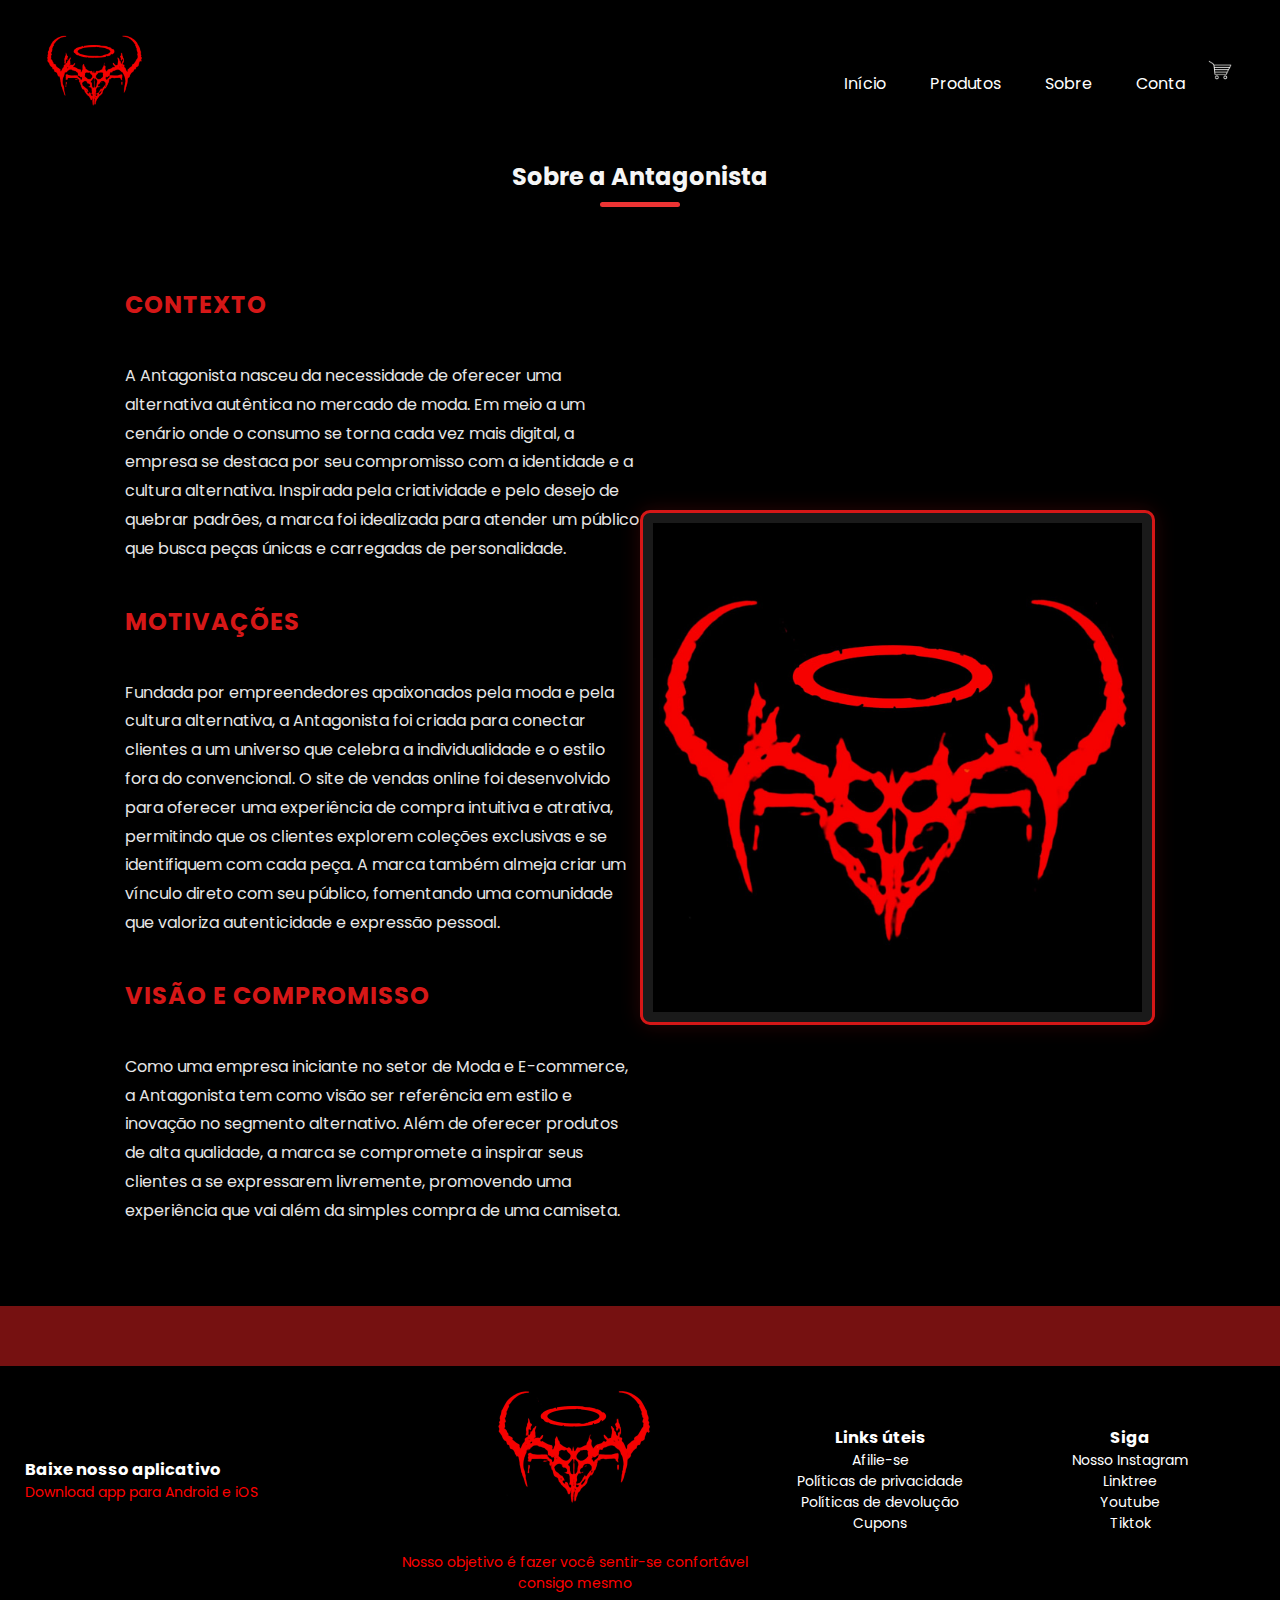
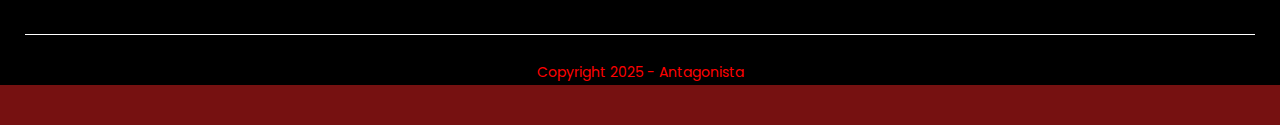
<file: sobre.html>
<!DOCTYPE html>
<html lang="pt-br">
<head>
  <meta charset="UTF-8">
  <meta name="viewport" content="width=device-width, initial-scale=1.0">
  <title>Sobre - Antagonista Merchstore</title>
  <link rel="stylesheet" href="style.css">
  <link rel="preconnect" href="https://fonts.googleapis.com">
  <link rel="preconnect" href="https://fonts.gstatic.com" crossorigin>
  <link rel="stylesheet" href="https://cdn.jsdelivr.net/npm/bootstrap-icons@1.11.3/font/bootstrap-icons.css">
</head>
<body>
  <div class="header">
    <div class="container">
      <div class="navbar">
        <div class="logo">
          <img src="images/logo antagonista.jpg" alt="logo" width="100px">
        </div>
        <nav>
          <ul id="MenuItems">
            <li><a href="index.html">Início</a></li>
            <li><a href="produtos.html">Produtos</a></li>
            <li><a href="sobre.html">Sobre</a></li>
            <li><a href="conta.html">Conta</a></li>
          </ul>
        </nav>
        <a href="carrinho.html">
          <img src="images/carrinho de compra.jpg" alt="carrinho" width="30px" height="30px">
          </a>
        <img src="images/menu.png" alt="menu" class="menu-icon" onclick="menutoggle()">
      </div>
    </div>
  </div>

  <!-- Conteúdo Sobre -->
  <div class="small-container">
    <h2 class="title">Sobre a Antagonista</h2>
    <div class="row">
      <div class="col-2">
        <h3>Contexto</h3>
        <p>
          A Antagonista nasceu da necessidade de oferecer uma alternativa autêntica no mercado de moda. Em meio a um cenário onde o consumo se torna cada vez mais digital,
          a empresa se destaca por seu compromisso com a identidade e a cultura alternativa. Inspirada pela criatividade e pelo desejo de quebrar padrões, a marca foi
          idealizada para atender um público que busca peças únicas e carregadas de personalidade.
        </p>
        <h3>Motivações</h3>
        <p>
          Fundada por empreendedores apaixonados pela moda e pela cultura alternativa, a Antagonista foi criada para conectar clientes a um universo que celebra a
          individualidade e o estilo fora do convencional. O site de vendas online foi desenvolvido para oferecer uma experiência de compra intuitiva e atrativa,
          permitindo que os clientes explorem coleções exclusivas e se identifiquem com cada peça. A marca também almeja criar um vínculo direto com seu público,
          fomentando uma comunidade que valoriza autenticidade e expressão pessoal.
        </p>
        <h3>Visão e Compromisso</h3>
        <p>
          Como uma empresa iniciante no setor de Moda e E-commerce, a Antagonista tem como visão ser referência em estilo e inovação no segmento alternativo. Além de
          oferecer produtos de alta qualidade, a marca se compromete a inspirar seus clientes a se expressarem livremente, promovendo uma experiência que vai além
          da simples compra de uma camiseta.
        </p>
      </div>
      <div class="col-2">
        <img src="images/logo antagonista.jpg" alt="Logo Antagonista" style="width:100%;">
      </div>
    </div>
  </div>

  <!-- Rodapé -->
  <div class="footer">
    <div class="container">
      <div class="row">
        <div class="footer-col-1">
          <h3>Baixe nosso aplicativo</h3>
          <p>Download app para Android e iOS</p>
          <div class="app-logo">
            <!-- Ícones dos app stores -->
          </div>
        </div>
        <div class="footer-col-2">
          <img src="images/logo antagonista.jpg" alt="logo">
          <p>Nosso objetivo é fazer você sentir-se confortável consigo mesmo</p>
        </div>
        <div class="footer-col-3">
          <h3>Links úteis</h3>
          <ul>
            <li>Afilie-se</li>
            <li>Políticas de privacidade</li>
            <li>Políticas de devolução</li>
            <li>Cupons</li>
          </ul>
        </div>
        <div class="footer-col-4">
          <h3>Siga</h3>
          <ul>
            <li>Nosso Instagram</li>
            <li>Linktree</li>
            <li>Youtube</li>
            <li>Tiktok</li>
          </ul>
        </div>
      </div>
      <hr>
      <p class="copyright">Copyright 2025 - Antagonista</p>
    </div>
  </div>

  <script>
    var MenuItems = document.getElementById("MenuItems");
    MenuItems.style.maxHeight = "0px";

    function menutoggle() {
      if (MenuItems.style.maxHeight == "0px") {
        MenuItems.style.maxHeight = "200px";
      } else {
        MenuItems.style.maxHeight = "0px";
      }
    }
  </script>
</body>
</html>
</file>
<file: style.css>
@import url('https://fonts.googleapis.com/css2?family=Poppins:ital,wght@0,100;0,200;0,300;0,400;0,500;0,600;0,700;0,800;0,900;1,100;1,200;1,300;1,400;1,500;1,600;1,700;1,800;1,900&display=swap');

*
{
    margin: 0;
    padding: 0;
    box-sizing: border-box;
    background-color: black;
}

body
{
    font-family: 'Poppins', sans-serif;
}

.navbar
{
    display: flex;
    align-items: center;
    padding: 20px;
}

nav
{
    flex: 1;
    text-align: right;
}

nav ul 
{
    display: inline-block;
    list-style-type: none;
}

nav ul li 
{
    display: inline-block;
    margin: 20px;
}

a
{
    text-decoration: none;
    color: #ffffff;
}

p
{
    color: red;
}

.container
{
    max-width: 1300px;
    margin: auto;
    padding-left: 25px;
    padding-right: 25px;
}

.row
{
    display: flex;
    align-items: center;
    flex-wrap: wrap;
    justify-content: space-around;
}

.col-2
{
    flex-basis: 50%;
    min-width: 300px;
}

.col-2 img
{
    max-width: 100%;
    padding: 50px 0;
}

.col-2 h1
{
    color:aliceblue;
    font-size: 50px;
    line-height: 60px;
    margin: 25px 0;
}

.col-2 p 
{
    font-size: 20px;
    color: rgb(214, 198, 177);
}

.btn
{
    display: inline-block;
    background: rgb(165, 9, 9);
    color: white;
    padding: 8px 30px;
    margin: 30px 0;
    border-radius: 30px;
    transition: background 0.5s;
}

.header
{
    background: radial-gradient(black,rgb(57, 6, 6));
}

.header .row
{
    margin-top: 70px;
}

.btn:hover
{
    background-color: rgb(249, 110, 110);
}

.categorias
{
    margin: 70px 0;
}

.col-3
{
    flex-basis: 30%;
    min-width: 250px;
    margin-bottom: 30px;
}

.col-3 img
{
    width: 100%;

}

.small-container
{
    color: #ffffff;
    max-width: 1080px;
    margin: auto;
    padding-left: 25px;
    padding-right: 25px;
}

.col-4
{
    color: #ffffff;
    flex-basis: 25%;
    padding: 10px;
    min-width: 200px;
    margin-bottom: 50px;
    transition: transform 0.5s;
}

.col-4 img 
{
    width: 100%;
}

.title
{
    text-align: center;
    margin: 0 auto 80px;
    position: relative;
    line-height: 60px;
    color: whitesmoke;
}

.title::after
{
    content: '';
    background: rgb(236, 52, 52);
    width: 80px;
    height: 5px;
    border-radius: 5px;
    position: absolute;
    bottom: 0;
    left: 50%;
    transform: translateX(-50%);
}

h4
{
    color: rgb(246, 25, 0);
    font-weight: normal;
}

.col-4 p 
{
    font-size: 14px;
}

.ratings .bi
{
    color: rgb(216, 203, 203)
}

.col-4:hover
{
    transform: translateY(-5px);
}

.sobre-nos
{
    background: radial-gradient(black,rgb(143, 42, 42));
    margin-top: 80px;
    padding: 30px 0;
}

.col-2 .ofertas-img
{
    padding: 50px
}

small
{
    color: rgb(251, 251, 251);
}

.testemunhas
{
    padding-top: 100px;
}


.testemunhas .col-3
{
    text-align: center;
    padding: 40px 20px;
    box-shadow: 0 0 20px 0px rgb(52, 52, 52);
    cursor: pointer;
    transition: transform 0.5s;
}

.testemunhas .col-3 img 
{
    width: 100px;
    margin-top: 20px;
    border-radius: 50%;
}

.testemunhas .col-3:hover
{
    transform: translateY(-10px);

}

.bi.bi-quote
{
    font-size: 34px;
    color: white
}

.col-3 p
{
    font-size: 18px;
    margin: 12px 0;
    color: #ecc7c7;
}

.testemunhas .col-3 h3
{
    font-weight: 600;
    color: white;
    font-size: 16px;
}

.footer
{
    background-color: rgb(118, 17, 17);
    color: #ffffff;
    padding: 60px 0px 20px;
    font-size: 14px;
}

footer p
{
    color: aliceblue;
}

footer h3
{
    color: #fff;
    margin-bottom: 20px;

}

.footer-col-1, 
.footer-col-2, 
.footer-col-3, 
.footer-col-4
{
    min-width: 250px;
    margin-bottom: 20px;
}

.footer-col-1
{
    flex-basis: 30%;
}
.footer-col-2
{
    flex: 1;
    text-align: center;
}
.footer-col-2 img
{
    width: 160px;
    margin-bottom: 20px;
}

.footer-col-3, .footer-col-4
{
    flex-basis: 12%;
    text-align: center;
}

ul
{
    list-style-type: none;
}

.footer hr
{
    border: none;
    background-color: #ffffff;
    height: 1px;
    margin: 20px 0;
}

.copyright
{
    padding: 2px;
    margin-top: 25px;
    margin-bottom: 20px;
    text-align: center;
}

.menu-icon
{
    width: 28px;
    margin-left: 20px;
    display: none;
}

@media only screen and (max-width: 800px)
{
    nav ul
    {
        position: absolute;
        top: 70px;
        left: 0;
        background: #000000;
        width: 100%;
        overflow: hidden;
        transition: max-height 0.5s;
    }

    nav ul li 
    {
        display: block;
        margin-right: 50px;
        margin-top: 10px;
        margin-bottom: 10px;
    }

    .menu-icon
    {
        display: block;
        cursor: pointer;
    }
}

/* ----------produtos-------*/


.row-2
{
    justify-content: space-between;
    margin: 100px auto 50px;
}

select
{
    border: 1px solid  #7d251a;
    padding: 5px;
    background-color: whitesmoke;
    color: #d51717;
}

select:focus
{
    outline: none;
}

.page-btn
{
    margin: 0 auto 80px;
}

.page-btn span
{
    display: inline-block;
    border: 1px solid #972212;
    margin-left: 10px;
    width: 40px;
    height: 40px;
    text-align: center;
    line-height: 40px;
    cursor: pointer;
}

.page-btn span:hover
{
    background: rgb(118, 1, 1);
    color: rgb(255, 0, 0);
}

.single-product
{
    margin-top: 80px;
}

.single-product .col-2 img
{
    padding: 0;
}
.single-product .col-2 
{
    padding: 20px;
}

.single-product h4
{
    margin: 20px 0;
    font-size: 22px;
    font-weight: bold;
}

.single-product select
{
    display: block;
    padding: 10px;
    margin-top: 20px;
    background-color: whitesmoke;
    color: #e90000;
}

.single-product input
{
    width: 50px;
    height: 40px;
    padding-left: 10px;
    font-size: 20px;
    margin-right: 10px;
    background-color: whitesmoke;
    color: #d51717;
    border: 1px solid #972212;
}

input:focus
{
    outline: none;
}

.single-product .bi
{
    color: #913326;
    margin-left: 10px;
}

.small-img-row
{
    display: flex;
    justify-content: space-between
}

.small-img-col
{
    flex-basis: 25%;
    cursor: pointer;
}

    
/*itens do carrinho ----*/

.cart-page
{
    margin: 80px auto;
}

table
{
    width: 100%;
    border-collapse: collapse;
}

.cart-info
{
    display: flex;
    flex-wrap: wrap;
}

th
{
    text-align: left;
    padding: 5px;
    color: white;
    background: #913326;
}

td
{
    padding: 10px 5px;
    color: white;
}

td input
{
    width: 40px;
    height: 30px;
    padding: 5px;
    color: rgb(246, 246, 246);
}

td a
{
    color: rgb(197, 24, 24);
    font-size: 12px;
}

td img
{
    width: 80px;
    height: 80px;
    margin-right: 10px;
}

.total-price
{
    display: flex;
    justify-content: flex-end;
}

.total-price table
{
    border-top: 3px solid #913326;
    width: 100%;
    max-width: 400px;
}

td:last-child
{
    text-align: right;
}

th:last-child
{
    text-align: right;
}

/*account-page*/

.account-page
{
    padding: 50px 0;
    background: radial-gradient(rgb(145, 8, 8),rgb(20, 7, 7));

}

.form-container
{
    background: rgb(12, 4, 4);
    width: 300px;
    height: 400px;
    position: relative;
    text-align: center;
    padding: 20px;
    margin: auto;
    box-shadow: 0 0 20px 0px rgba(255, 246, 246, 0.1);
    overflow: hidden;
}

.form-container span
{
    font-weight: bold;
    padding: 0 10px;
    color: #f6f6f6;
    cursor: pointer;
    width: 100px;
    display: inline-block;
}

.form-container form
{
    max-width: 300px;
    padding: 0 20px;
    position: absolute;
    top: 130px;
    transition: transform 1s;
}

form input
{
    width: 100%;
    height: 30px;
    margin: 10px 0;
    padding: 0 10px;
    border: 1px solid #d6cdcd;
}

.form-btn
{
    display: inline-block;
}

form .btn
{
    width: 100%;
    border: none;
    cursor: pointer;
    margin: 10px 0;
}

form .btn:focus
{
    outline: none;
}

#LoginForm
{
    left: -300px;    
}

#RegForm
{
    left: 0;
}

form a
{
    font-size: 12px;
}

#Indicator
{
    width: 100px;
    border: none;
    background: #ac2727;
    height: 3px;
    margin-top: 8px;
    transform: translateX(100px);
    transition: transform 1s;
}
@media only screen and (max-width: 600px)
{
    .row
    {
        text-align: center;
    }

    .col-2, .col-3, .col-4
    {
        flex-basis: 100%;
    }

    .single-product .row
    {
        text-align: left;
    }

    .single-product .col-2
    {
        padding: 20px 0;
    }

    .single-product h1
    {
        font-size: 26px;
        line-height: 22px;
    }

    .cart-info p
    {
        display: none;
    }

}
/* ---------- Estilos Específicos da Página Sobre ---------- */
.small-container .row {
    margin: 50px 0;
}

.small-container h3 {
    color: #d51717;  
    font-size: 24px;
    margin-bottom: 20px;
    text-transform: uppercase;
    letter-spacing: 1px;
}

.small-container p {
    font-size: 16px;
    line-height: 1.8;
    color: #e6e6e6;
    margin-bottom: 30px;
}

.small-container .col-2 img {
    border: 3px solid #d51717;
    border-radius: 10px;
    padding: 10px;
    background: #1a1a1a;
    box-shadow: 0 0 20px rgba(213, 23, 23, 0.2);
}

.small-container .col-2 > *:not(:last-child) {
    margin-bottom: 40px;
}

@media (max-width: 800px) {
    .small-container .col-2 {
        flex-basis: 100%;
        text-align: center;
    }
    
    .small-container .col-2 img {
        width: 80%;
        margin: 0 auto;
    }
    
    .small-container .col-2:first-child {
        margin-bottom: 40px;
    }
}

/* ---------- Estilos Específicos da Página Sobre ---------- */
.small-container .row {
    margin: 50px 0;
}

.small-container h3 {
    color: #d51717;  
    font-size: 24px;
    margin-bottom: 20px;
    text-transform: uppercase;
    letter-spacing: 1px;
}

.small-container p {
    font-size: 16px;
    line-height: 1.8;
    color: #e6e6e6;
    margin-bottom: 30px;
}

.small-container .col-2 img {
    border: 3px solid #d51717;
    border-radius: 10px;
    padding: 10px;
    background: #1a1a1a;
    box-shadow: 0 0 20px rgba(213, 23, 23, 0.2);
}

.small-container .col-2 > *:not(:last-child) {
    margin-bottom: 40px;
}

@media (max-width: 800px) {
    .small-container .col-2 {
        flex-basis: 100%;
        text-align: center;
    }
    
    .small-container .col-2 img {
        width: 80%;
        margin: 0 auto;
    }
    
    .small-container .col-2:first-child {
        margin-bottom: 40px;
    }
}
</file>
